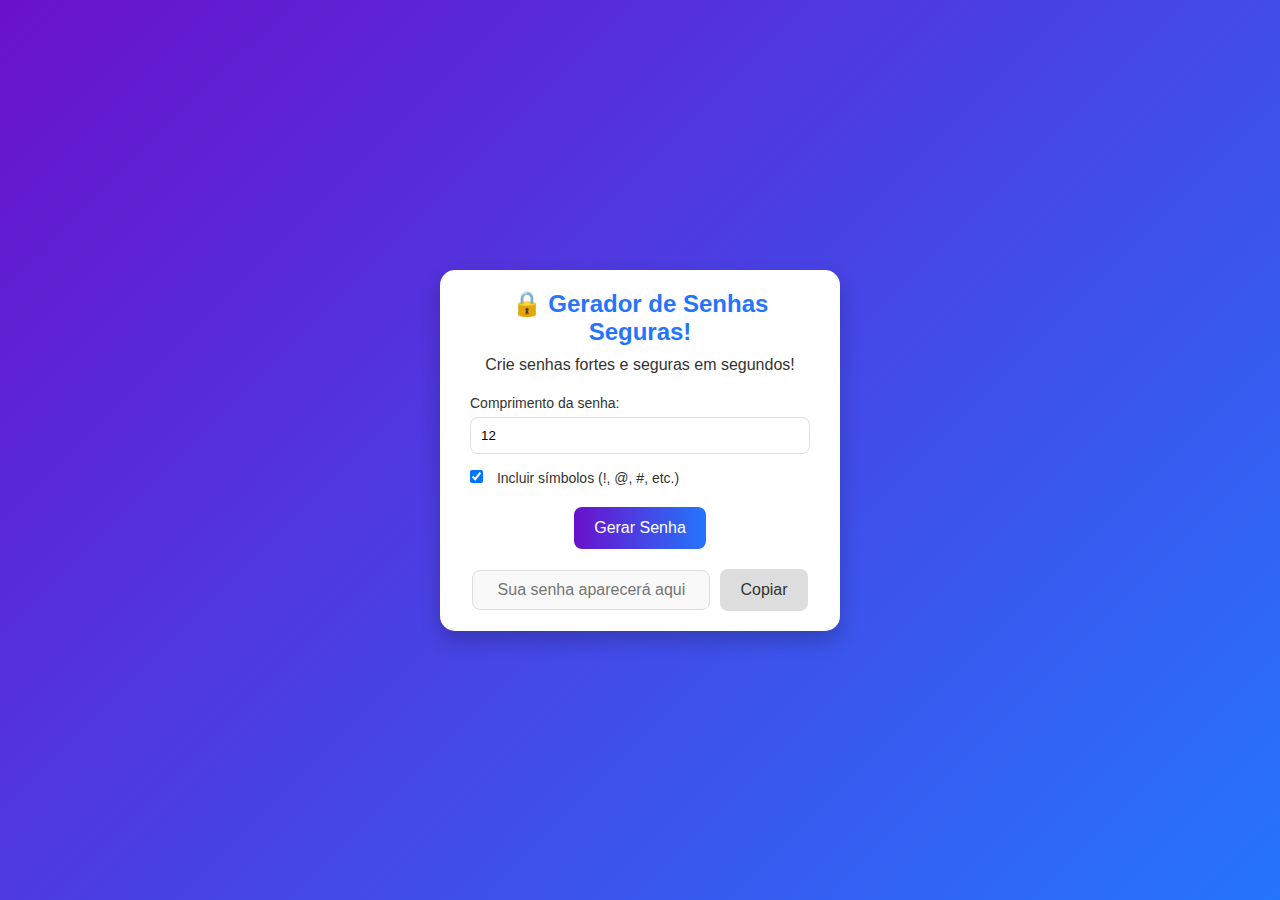
<file: Gerador_de_Senhas/index.html>
<!DOCTYPE html>
<html lang="en">
<head>
  <meta charset="UTF-8">
  <meta name="viewport" content="width=device-width, initial-scale=1.0">
  <title>Gerador de Senhas Seguras</title>
  <link rel="stylesheet" href="styles.css">
</head>
<body>
  <div class="container">
    <header>
      <h1>🔒 Gerador de Senhas Seguras! </h1>
      <p>Crie senhas fortes e seguras em segundos!</p>
    </header>

    <div class="settings">
      <div class="setting-group">
        <label for="length">Comprimento da senha:</label>
        <input type="number" id="length" min="4" max="32" value="12">
      </div>

      <div class="setting-group">
        <label for="include-symbols">
          <input type="checkbox" id="include-symbols" checked>
          Incluir símbolos (!, @, #, etc.)
        </label>
      </div>
    </div>

    <button id="generate-btn" class="btn-primary">Gerar Senha</button>

    <div class="output">
      <input type="text" id="password-output" readonly placeholder="Sua senha aparecerá aqui">
      <button id="copy-btn" class="btn-secondary">Copiar</button>
    </div>
  </div>

  <script src="script.js"></script>
</body>
</html>
</file>
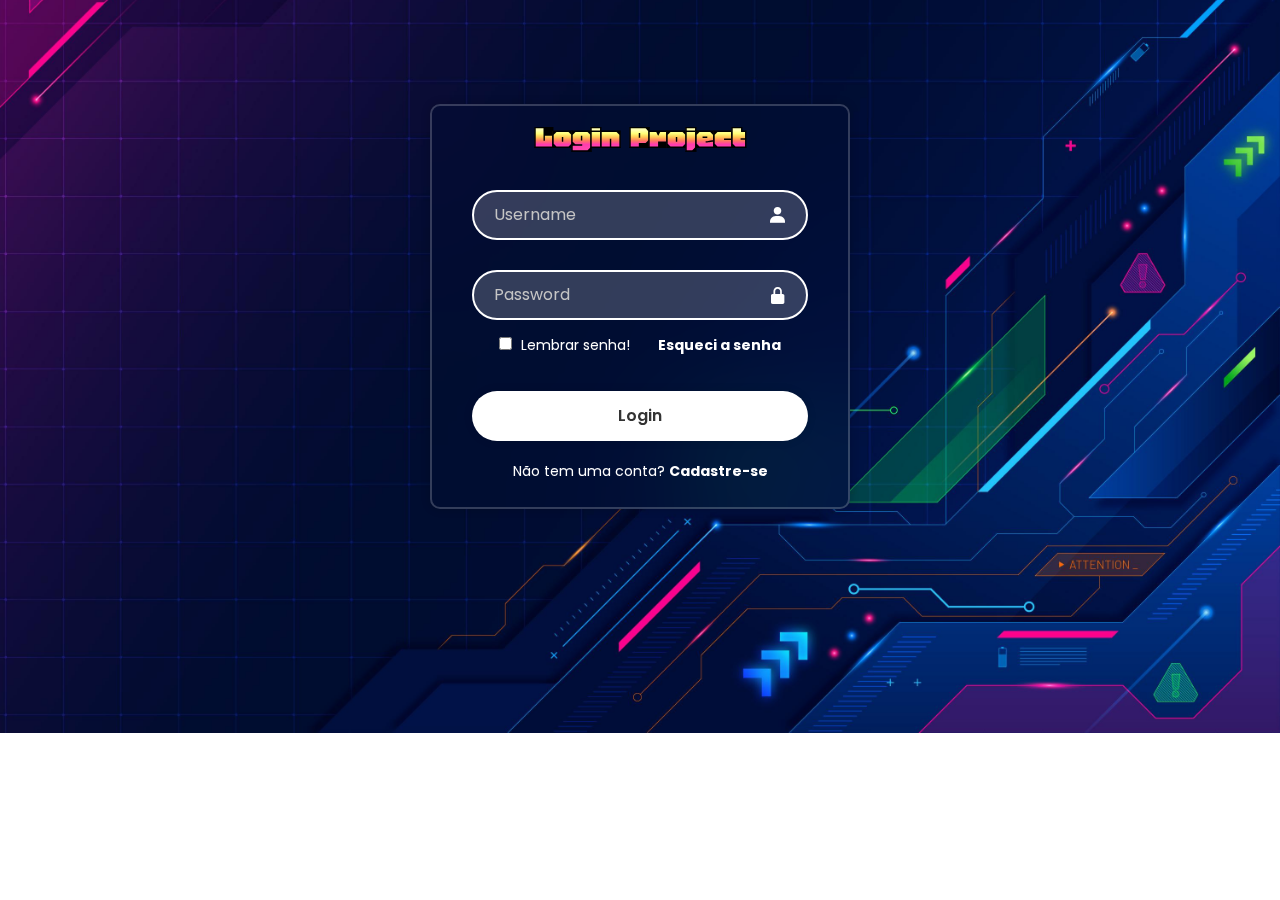
<file: LoginProject/index.html>
<!DOCTYPE html>
<html lang="pt-br">


<head>
    <meta charset="UTF-8">
    <meta name="viewport" content="width=device-width, initial-scale=1.0">
    <link href='https://unpkg.com/boxicons@2.1.4/css/boxicons.min.css' rel='stylesheet'>
    <link rel="stylesheet" href="styles.css">
    <title>Login Project</title>
</head>


<body>
    <main class="container">
        <form>
            <h1>Login Project</h1>
            

            <div class="input-box">
                <input placeholder="Username" type="email">
                <i class="bx bxs-user"></i>
            </div>
            

            <div class="input-box">
                <input placeholder="Password" type="password">
                <i class="bx bxs-lock-alt"></i>
            </div>


            <div class="remember">
                <label>
                    <input type="checkbox">
                    Lembrar senha!
                </label>
                <a href="#">Esqueci a senha</a>
            </div>


            <button type="submit" class="login">Login</button>

            
            <div class="register-link">
                <p>Não tem uma conta? <a href="#">Cadastre-se</a></p>
            </div>


        </form>
    
    </main>
</body>



</html>
</file>
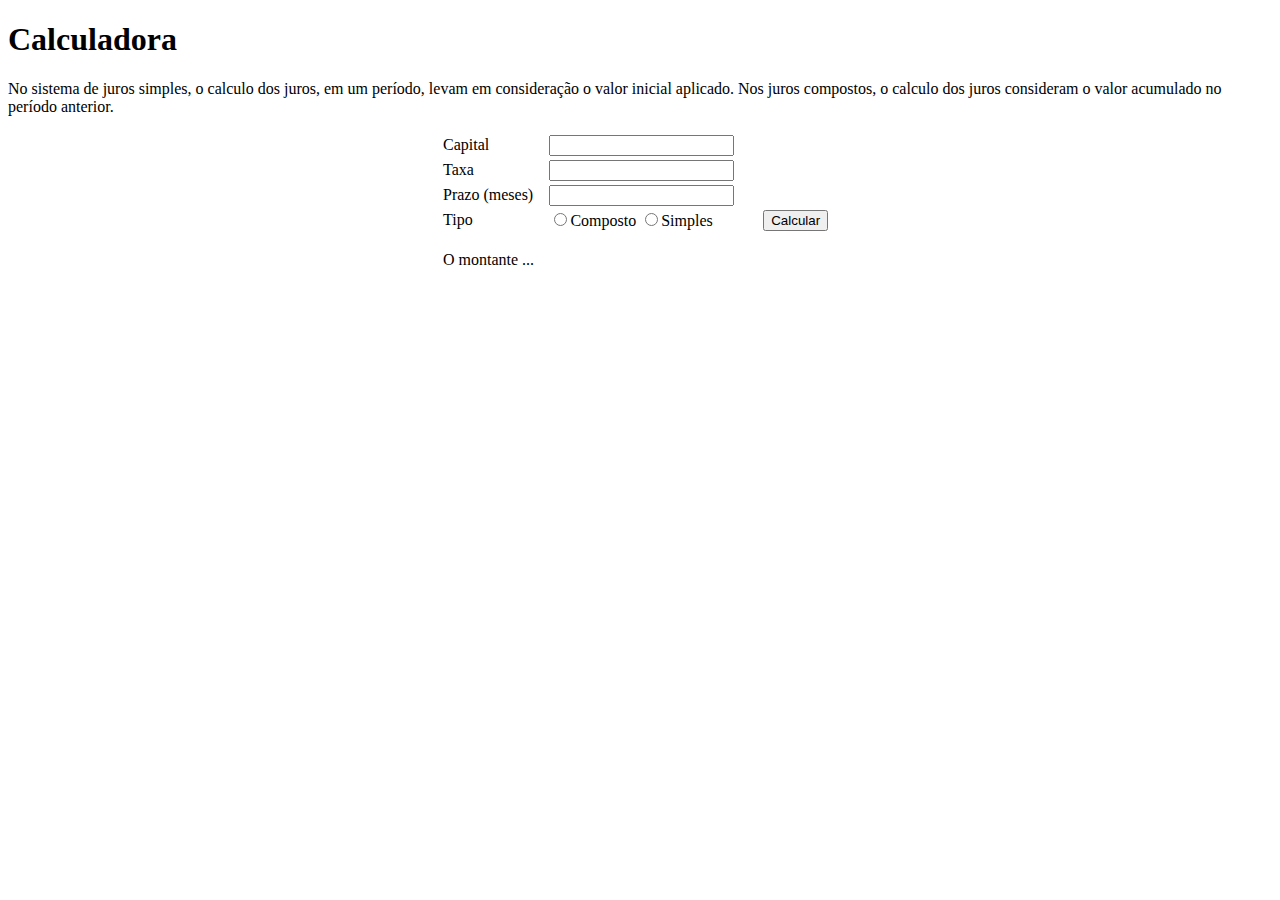
<file: CalculadoraJurosCompleta/Indeex.html>
<!DOCTYPE HTML>

<html>

<!-- No head(cabeçalho), deve ser incluido o código em JavaScript-->

<head>

    <title>Calculadora de Juros</title>

    <script>

        // Factory: retorna um objeto (coleção de atributos)

        function RecuperarDados() {
            var C, i, n, tipo;
            return({
                C : parseFloat(document.getElementById("_Capital").value),
                i : parseFloat(document.getElementById("_Taxa").value),
                n : parseFloat(document.getElementById("_Prazo").value),
                tipo : document.querySelector("input[name=tipo]:checked").value
            });
        }

        function CalcularMontante() {

            var Dados = RecuperarDados();
            var M;
            var J;

            if (Dados.tipo == "Composto") {
                M = Dados.C * (1 + Dados.i) ** Dados.n;
                J = M - Dados.C;
            } else {
                M = Dados.C * (1 + Dados.i * Dados.n);
                J = M - Dados.C;
            }

            var str = "O montante da aplicação é de <b><font color = green>R$ " + M.toFixed(2);
            str = str + "</font></b> e os juros são de <b><font color = red>R$ " + J.toFixed(2);
            str = str + "</font></b>";
            str = "<center>" + str + "</center>"

            document.getElementById("Resposta").innerHTML = str;

        }

    </script>

</head>

<!-- No body(corpo), deve ser incluido o código HTML e nome das variáveis para o JavaScript reconhecer-->

<body>

    <h1>Calculadora</h1>

    <p>No sistema de juros simples, o calculo dos juros, em um período, levam em consideração o valor inicial aplicado. Nos juros compostos, o calculo dos juros consideram o valor acumulado no período anterior.</p>

    <table border = "0" align="center" width = "400px">

        <!-- 1ª linha -->

        <tr>
            <td>Capital</td>
            <td><input type = "text" id = "_Capital"></td>
            <td></td>
        </tr>

        <!-- 2ª linha -->

        <tr>
            <td>Taxa</td>
            <td><input type = "text" id = "_Taxa"></td>
            <td></td>
        </tr>

        <!-- 3ª linha -->

        <tr>
            <td>Prazo (meses)</td>
            <td><input type = "text" id = "_Prazo"></td>
            <td></td>
        </tr>

        <!-- 4ª linha -->

        <tr>
            <td>Tipo</td>
            <td>
                <input type = "radio" id = "_Tipo" name = "tipo" value = "Composto">Composto
                <input type = "radio" id = "_Tipo" name = "tipo" value = "Simples">Simples
            </td>
            <td>
                <button type = "button" onclick="CalcularMontante()">Calcular</button>
            </td>
        </tr>

        <!-- 5ª linha : nesta linha será mostrado o resultado dos cálculos-->

        <tr>
            <td colspan = "3" ><p id = "Resposta">O montante ...</p></td>
        </tr>

    </table>

</body>

</html>
</file>
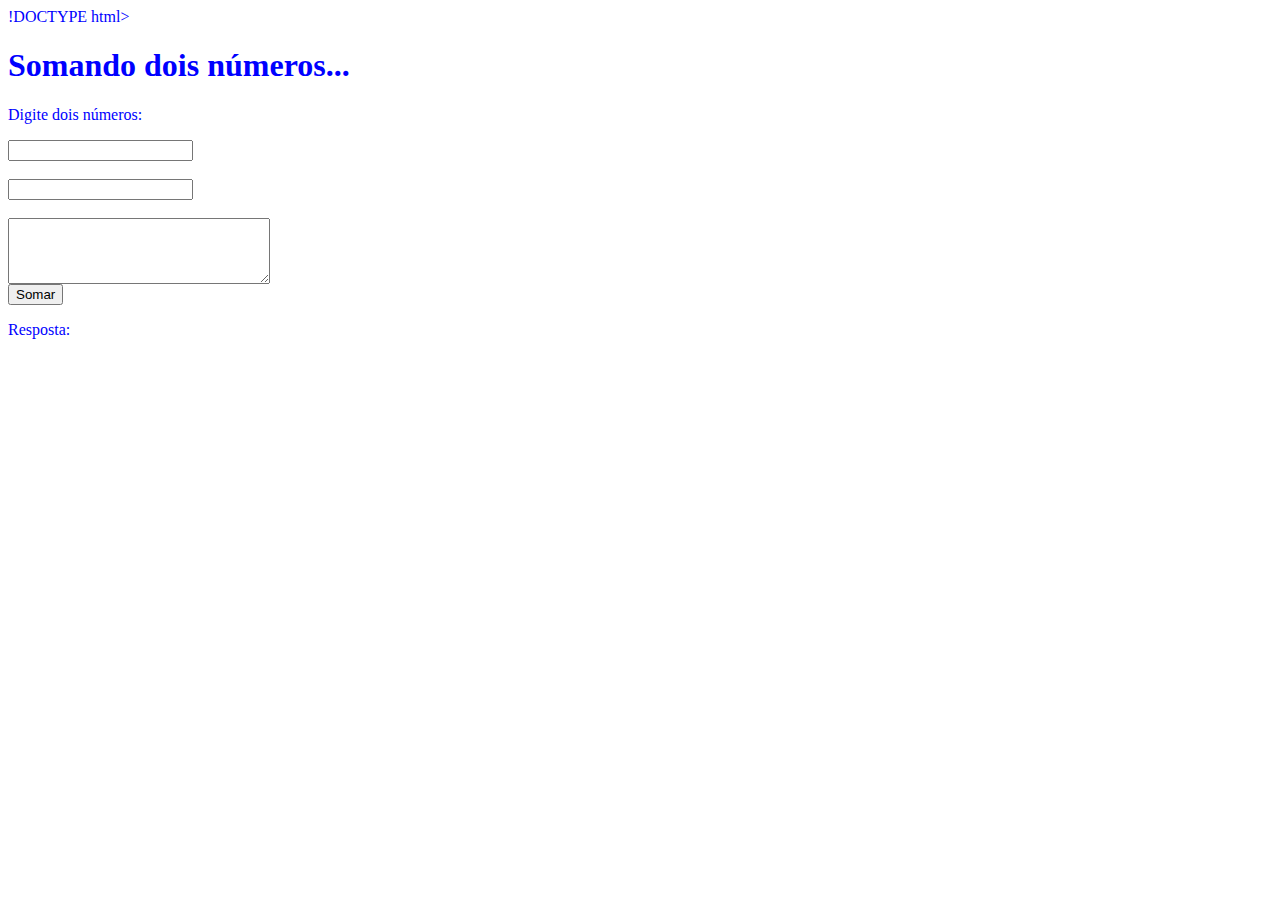
<file: CalculadoraSoma/Indeex.html>
!DOCTYPE html> 
<html> 
<head> 
    <script>                                               
        function Soma(){ 
            var e1 = parseInt(document.getElementById("V1").value);         //FAZ A SOMA DE DOIS NUMEROS INTEIROS                   
            var e2 = parseInt(document.getElementById("V2").value);                    
            var X = "Resposta: " 
            X = X + "<font color = red> <b>";     
            X = X + (e1 + e2); 
            X = X + "</b</font>"; 
            document.getElementById("res").innerHTML = X; 
            document.getElementById("str").innerHTML = "Resposta é: " + (e1 + e2);       
            "Resposta: " + (e1 + e2);  
        } 
    
    </script> 
        
        </head>                                           
            <body text = "blue"> 
               <h1>Somando dois números...</h1> 
               <p>Digite dois números: </p> 
               <input type = "text" id = "V1"><br><br> 
               <input type = "text" id = "V2"><br><br> 
               <textarea id = "str" rows="4" cols="30"></textarea><br>         
               <button type = "button" onclick="Soma()" >Somar</button> 
               <p id = "res"> Resposta: </p> 
            </body> 
</html>
</file>
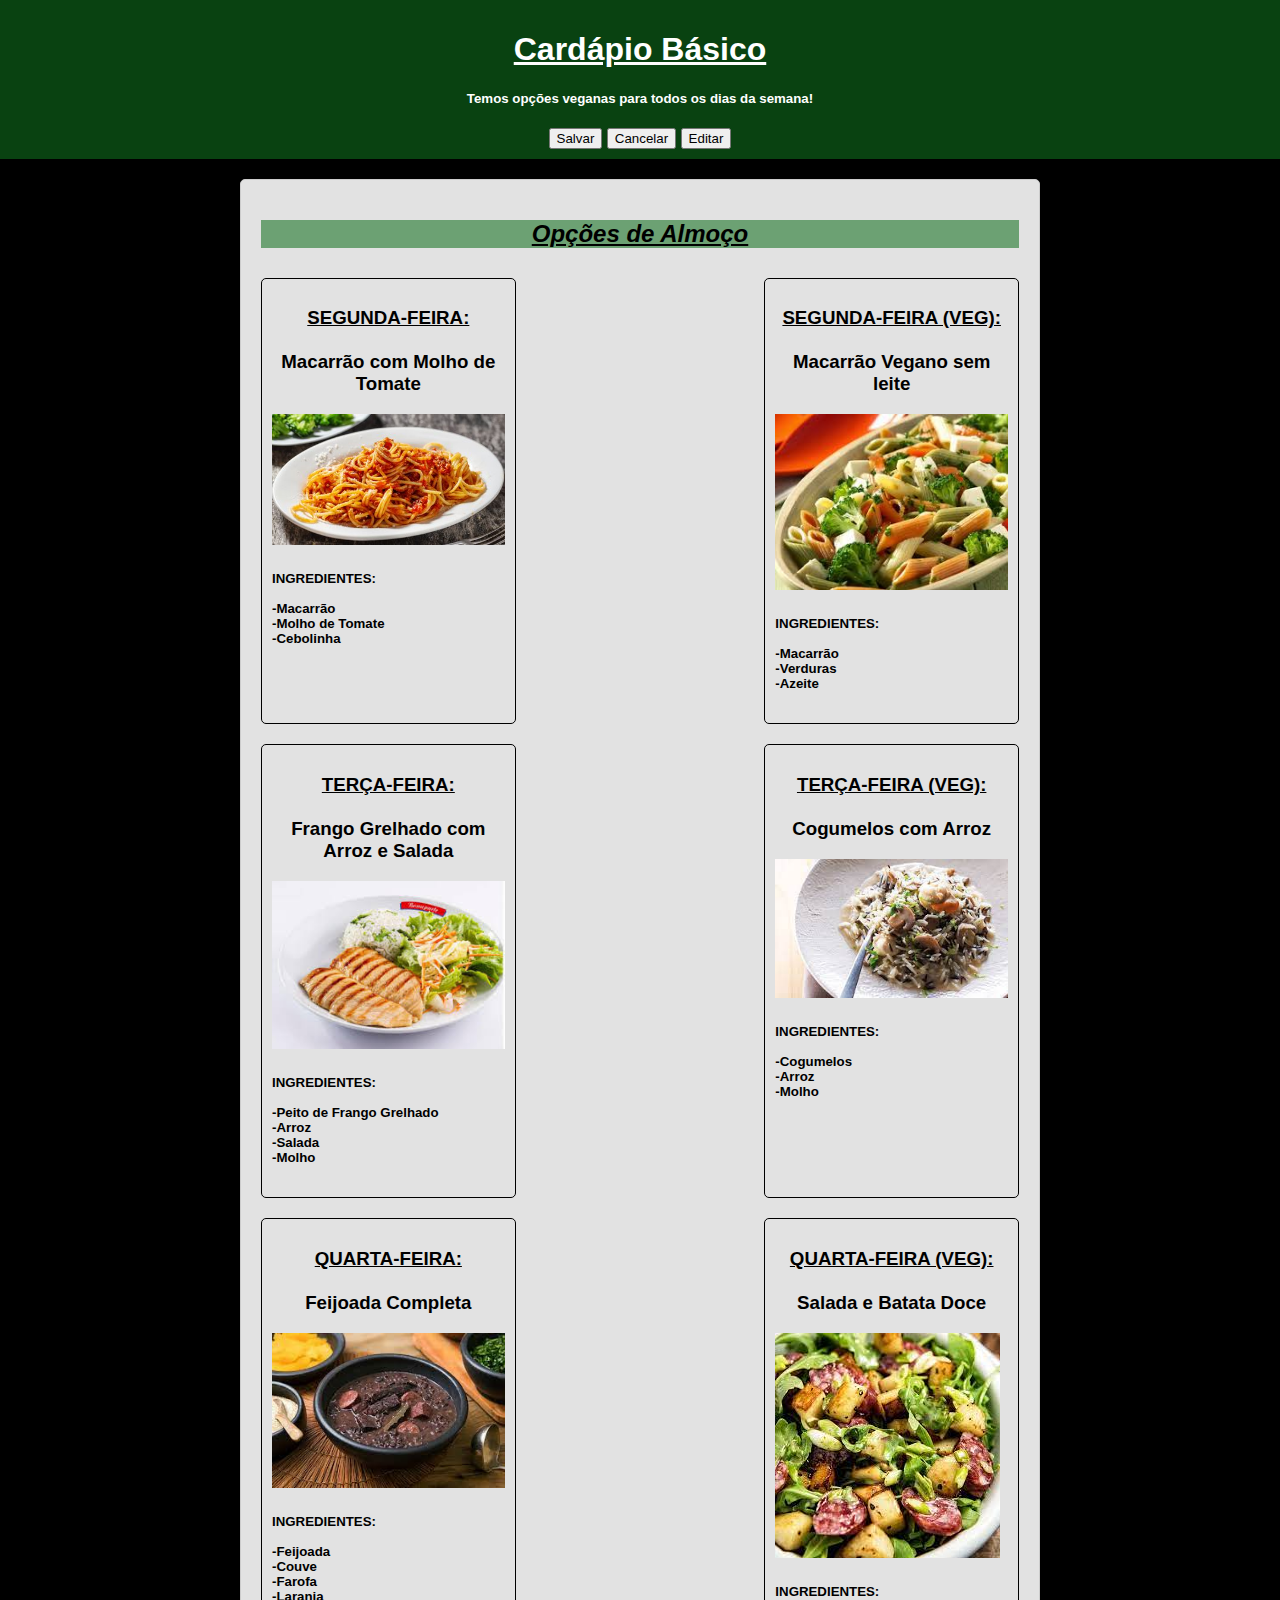
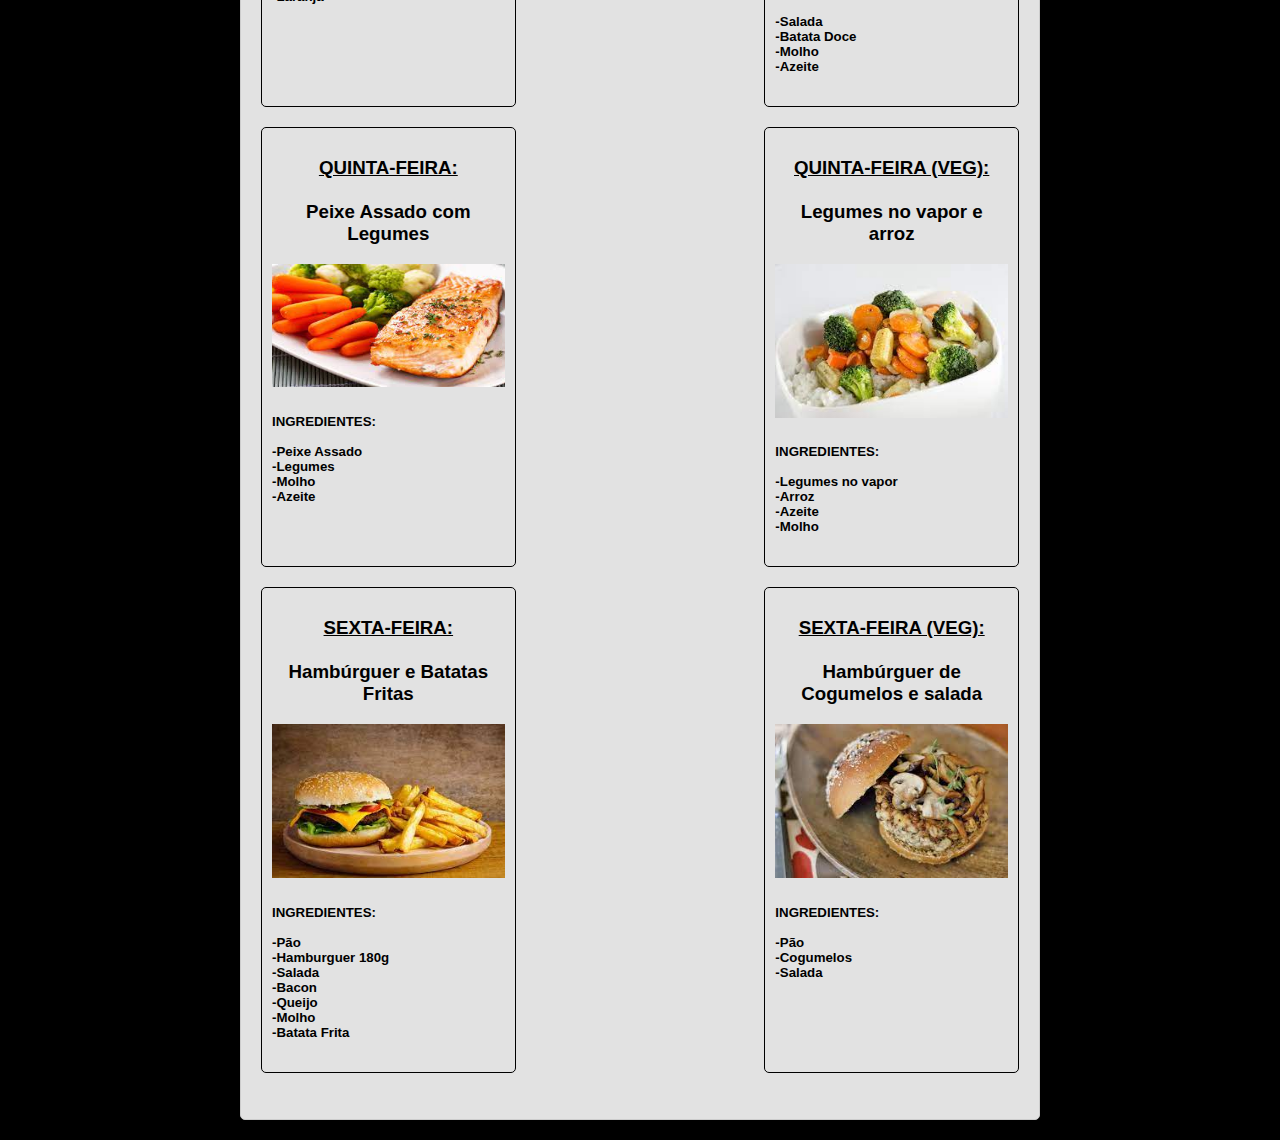
<file: CardapioBasico/Indeex.html>
<!DOCTYPE html>
<html lang="pt-BR">
<head>
    <meta charset="UTF-8">
    <meta name="viewport" content="width=device-width, initial-scale=1.0">
    <link rel="stylesheet" href="styles.css">
    <title>Cardápio Básico</title>
</head>
<body>
    <header>
        <h1><u>Cardápio Básico</u></h1>
        <h5>Temos opções veganas para todos os dias da semana!</h5>
        <button class="save-button" style="display: Salvar;">Salvar</button>
        <button class="cancel-button" style="display:Cancelar;">Cancelar</button>
        <button class="edit-button" onclick="enableEditMode(0)">Editar</button>
    </header>
    
    <main>
        <section id="menu">
            <h2><i><u>Opções de Almoço</u></i></h2>
            <ul class="menu-list">
                <li class="menu-item">
                    <h3><u>SEGUNDA-FEIRA:</u><br><br> Macarrão com Molho de Tomate</h3>
                    <img src="Imagens/1macarrao.jpg" alt="">
                    <h5>INGREDIENTES:<br><br>-Macarrão<br>-Molho de Tomate<br>-Cebolinha</h5>
                </li>
                <li class="menu-item">
                    <h3><u>SEGUNDA-FEIRA (VEG):</u><br><br> Macarrão Vegano sem leite</h3>
                    <img src="Imagens/2macarrasveg.jfif" alt="">
                    <h5>INGREDIENTES:<br><br>-Macarrão<br>-Verduras<br>-Azeite</h5>
                </li>
                <li class="menu-item">
                    <h3><u>TERÇA-FEIRA:</u><br><br> Frango Grelhado com Arroz e Salada</h3>
                    <img src="Imagens/3frangog.jfif" alt="">
                    <h5>INGREDIENTES:<br><br>-Peito de Frango Grelhado<br>-Arroz<br>-Salada<br>-Molho</h5>
                </li>
                <li class="menu-item">
                    <h3><u>TERÇA-FEIRA (VEG):</u><br><br> Cogumelos com Arroz</h3>
                    <img src="Imagens/4cogucomarroz.jfif" alt="">
                    <h5>INGREDIENTES:<br><br>-Cogumelos<br>-Arroz<br>-Molho</h5>
                </li>
                <li class="menu-item">
                    <h3><u>QUARTA-FEIRA:</u><br><br> Feijoada Completa</h3>
                    <img src="Imagens/5feijuca.jfif" alt="">
                    <h5>INGREDIENTES:<br><br>-Feijoada<br>-Couve<br>-Farofa<br>-Laranja</h5>
                </li>
                <li class="menu-item">
                    <h3><u>QUARTA-FEIRA (VEG):</u><br><br> Salada e Batata Doce</h3>
                    <img src="Imagens/6saladbatatadoce.jfif" alt="">
                    <h5>INGREDIENTES:<br><br>-Salada<br>-Batata Doce<br>-Molho<br>-Azeite</h5>
                </li>
                <li class="menu-item">
                    <h3><u>QUINTA-FEIRA:</u><br><br> Peixe Assado com Legumes</h3>
                    <img src="Imagens/7peixelegumes.jfif" alt="">
                    <h5>INGREDIENTES:<br><br>-Peixe Assado<br>-Legumes<br>-Molho<br>-Azeite</h5>
                </li>
                <li class="menu-item">
                    <h3><u>QUINTA-FEIRA (VEG):</u><br><br> Legumes no vapor e arroz</h3>
                    <img src="Imagens/8legumesvapor.jfif" alt="">
                    <h5>INGREDIENTES:<br><br>-Legumes no vapor<br>-Arroz<br>-Azeite<br>-Molho</h5>
                </li>
                <li class="menu-item">
                    <h3><u>SEXTA-FEIRA:</u><br><br> Hambúrguer e Batatas Fritas</h3>
                    <img src="Imagens/9hamburgue.jfif" alt="">
                    <h5>INGREDIENTES:<br><br>-Pão<br>-Hamburguer 180g<br>-Salada<br>-Bacon<br>-Queijo<br>-Molho<br>-Batata Frita</h5>
                </li>
                <li class="menu-item">
                    <h3><u>SEXTA-FEIRA (VEG):</u><br><br> Hambúrguer de Cogumelos e salada</h3>
                    <img src="Imagens/hamburguercogu.jfif" alt="">
                    <h5>INGREDIENTES:<br><br>-Pão<br>-Cogumelos<br>-Salada </h5>
                </li>
            </ul>
        </section>
    </main>

    <script>
        // Função para ativar o modo de edição
        function enableEditMode(index) {
            const menuItem = document.querySelectorAll(".menu-item")[index];
            const name = menuItem.querySelector("h3");
            const image = menuItem.querySelector("img");
            const ingredients = menuItem.querySelector("h5");
    
            const nameInput = document.createElement("input");
            nameInput.setAttribute("type", "text");
            nameInput.value = name.textContent;
    
            const imageInput = document.createElement("input");
            imageInput.setAttribute("type", "file");
    
            const ingredientsInput = document.createElement("textarea");
            ingredientsInput.textContent = ingredients.textContent;
    
            menuItem.replaceChild(nameInput, name);
            menuItem.replaceChild(imageInput, image);
            menuItem.replaceChild(ingredientsInput, ingredients);
    
            const editButton = menuItem.querySelector(".edit-button");
            editButton.style.display = "none";
    
            const saveButton = menuItem.querySelector(".save-button");
            saveButton.style.display = "block";
            saveButton.onclick = function () {
                saveMenuItem(index);
            };
    
            const cancelButton = menuItem.querySelector(".cancel-button");
            cancelButton.style.display = "block";
            cancelButton.onclick = function () {
                cancelEdit(index);
            };
        }
    
        // Função para salvar as alterações
        function saveMenuItem(index) {
            const menuItem = document.querySelectorAll(".menu-item")[index];
            const nameInput = menuItem.querySelector("input[type='text']");
            const imageInput = menuItem.querySelector("input[type='file']");
            const ingredientsInput = menuItem.querySelector("textarea");
    
            const name = menuItem.querySelector("h3");
            const image = menuItem.querySelector("img");
            const ingredients = menuItem.querySelector("h5");
    
            name.textContent = nameInput.value;
            ingredients.textContent = ingredientsInput.value;
    
            if (imageInput.files.length > 0) {
                const file = imageInput.files[0];
                const reader = new FileReader();
                reader.onload = function () {
                    image.src = reader.result;
                };
                reader.readAsDataURL(file);
            }
    
            cancelEdit(index);
        }
    
        // Função para cancelar a edição
        function cancelEdit(index) {
            const menuItem = document.querySelectorAll(".menu-item")[index];
            const nameInput = menuItem.querySelector("input[type='text']");
            const imageInput = menuItem.querySelector("input[type='file']");
            const ingredientsInput = menuItem.querySelector("textarea");
    
            const name = menuItem.querySelector("h3");
            const image = menuItem.querySelector("img");
            const ingredients = menuItem.querySelector("h5");
    
            nameInput.value = name.textContent;
            imageInput.value = "";
            ingredientsInput.value = ingredients.textContent;
    
            menuItem.replaceChild(name, nameInput);
            menuItem.replaceChild(image, imageInput);
            menuItem.replaceChild(ingredients, ingredientsInput);
    
            const editButton = menuItem.querySelector(".edit-button");
            editButton.style ;display = "block";
    
            const saveButton = menuItem.querySelector(".save-button");
            saveButton.style.display = "none";
    
            const cancelButton = menuItem.querySelector(".cancel-button");
            cancelButton.style.display = "none";
        }
    </script>
    
</body>
</html>
</file>
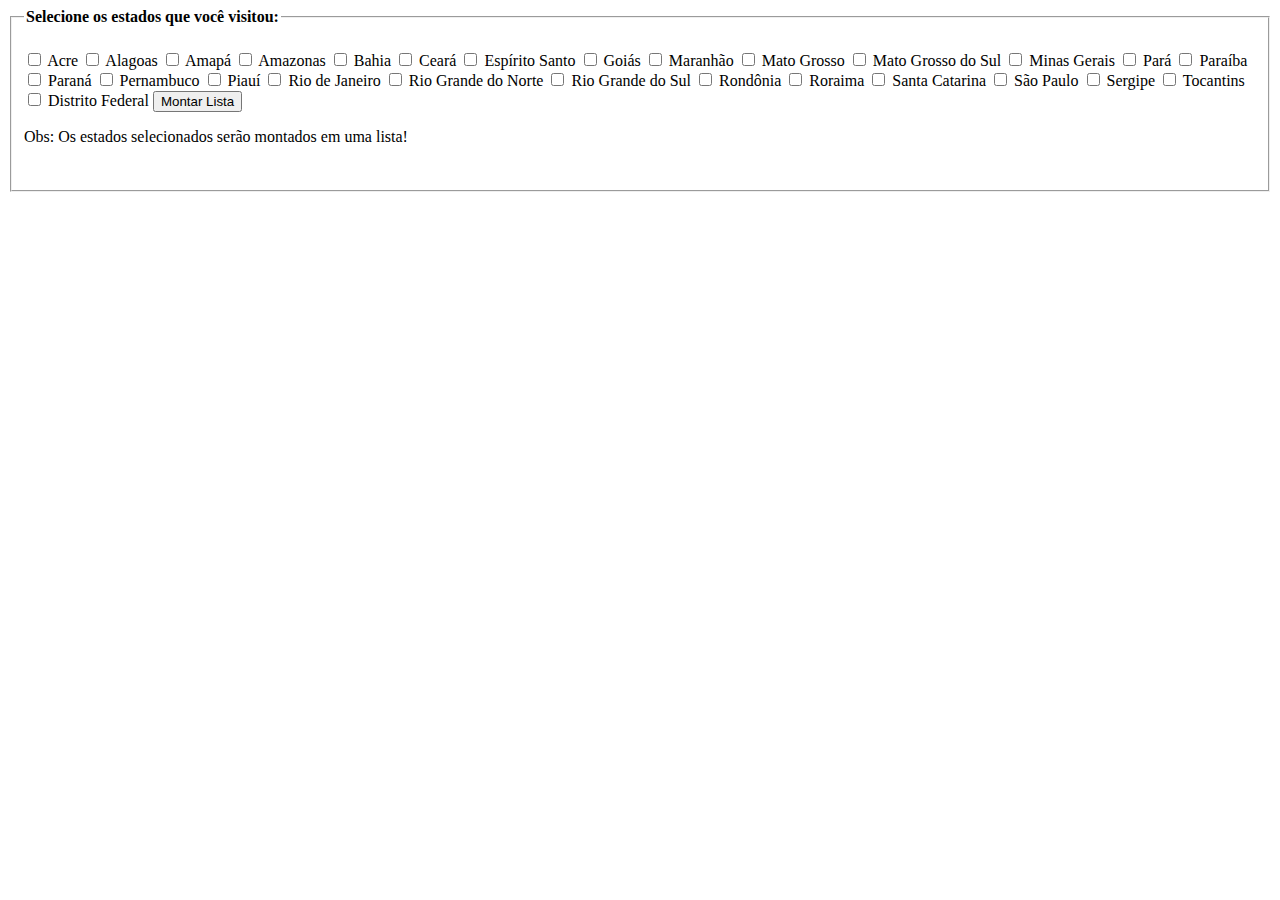
<file: ListaEstadosBR/Indeex.html>
<!DOCTYPE html>
<html>
<head>
    <title>Lista de Estados</title>
</head>

<body>
    <fieldset>
        <legend><b>Selecione os estados que você visitou: </b></legend><br>
        <input type = "checkbox" id = "AC" name = "Estado" value ="Acre">
        <label for = "Acre">Acre</label>
        <input type = "checkbox" id = "AL" name = "Estado" value ="Alagoas">
        <label for = "Alagoas">Alagoas</label>
        <input type = "checkbox" id = "AP" name = "Estado" value ="Amapá">
        <label for = "Amapá">Amapá</label>
        <input type = "checkbox" id = "AM" name = "Estado" value ="Amazonas">
        <label for = "Amazonas">Amazonas</label>
        <input type = "checkbox" id = "BA" name = "Estado" value ="Bahia">
        <label for = "Bahia">Bahia</label>
        <input type = "checkbox" id = "CE" name = "Estado" value ="Ceará">
        <label for = "Ceará">Ceará</label>
        <input type = "checkbox" id = "ES" name = "Estado" value ="Espírito Santo">
        <label for = "Espírito Santo">Espírito Santo</label>
        <input type = "checkbox" id = "GO" name = "Estado" value ="Goiás">
        <label for = "Goiás">Goiás</label>
        <input type = "checkbox" id = "MA" name = "Estado" value ="Maranhão">
        <label for = "Maranhão">Maranhão</label>
        <input type = "checkbox" id = "MT" name = "Estado" value ="Mato Grosso">
        <label for = "Mato Grosso">Mato Grosso</label>
        <input type = "checkbox" id = "MS" name = "Estado" value ="Mato Grosso do Sul">
        <label for = "Mato Grosso do Sul">Mato Grosso do Sul</label>
        <input type = "checkbox" id = "MG" name = "Estado" value ="Minas Gerais">
        <label for = "Minas Gerais">Minas Gerais</label>
        <input type = "checkbox" id = "PA" name = "Estado" value ="Pará">
        <label for = "Pará">Pará</label>
        <input type = "checkbox" id = "PB" name = "Estado" value ="Paraíba">
        <label for = "Paraíba">Paraíba</label>
        <input type = "checkbox" id = "PR" name = "Estado" value ="Paraná">
        <label for = "Paraná">Paraná</label>
        <input type = "checkbox" id = "PE" name = "Estado" value ="Pernambuco">
        <label for = "Pernambuco">Pernambuco</label>
        <input type = "checkbox" id = "PI" name = "Estado" value ="Piauí">
        <label for = "Piauí">Piauí</label>
        <input type = "checkbox" id = "RJ" name = "Estado" value ="Rio de Janeiro">
        <label for = "Rio de Janeiro">Rio de Janeiro</label>
        <input type = "checkbox" id = "RN" name = "Estado" value ="Rio Grande do Norte">
        <label for = "Rio Grande do Norte">Rio Grande do Norte</label>
        <input type = "checkbox" id = "RS" name = "Estado" value ="Rio Grande do Sul">
        <label for = "Rio Grande do Sul">Rio Grande do Sul</label>
        <input type = "checkbox" id = "RO" name = "Estado" value ="Rondônia">
        <label for = "Rondônia">Rondônia</label>
        <input type = "checkbox" id = "RR" name = "Estado" value ="Roraima">
        <label for = "Roraima">Roraima</label>
        <input type = "checkbox" id = "SC" name = "Estado" value ="Santa Catarina">
        <label for = "Santa Catarina">Santa Catarina</label>
        <input type = "checkbox" id = "SP" name = "Estado" value ="São Paulo">
        <label for = "São Paulo">São Paulo</label>
        <input type = "checkbox" id = "SE" name = "Estado" value ="Sergipe">
        <label for = "Sergipe">Sergipe</label>
        <input type = "checkbox" id = "TO" name = "Estado" value ="Tocantins">
        <label for = "Tocantins">Tocantins</label>
        <input type = "checkbox" id = "DF" name = "Estado" value ="Distrito Federal">
        <label for = "Distrito Federal">Distrito Federal</label>
        <button id="montar-lista" class="btnMontarLista">Montar Lista</button>
        <p id = "Resposta">Obs: Os estados selecionados serão montados em uma lista!</p><br>
    </fieldset>

    <script>
        var montarLista = document.querySelector("#montar-lista");
        montarLista.addEventListener ("click", function(){
        var Str = "";
        var checkboxes = document.querySelectorAll('input[type=checkbox]:checked');
        for (var i = 0; i < checkboxes.length; i++)
        Str = Str + i + " " + checkboxes[i].id + " " + checkboxes[i].value + "<br>";
        document.getElementById("Resposta").innerHTML = Str;
        }
        );
    </script>
</body>

</html>
</file>
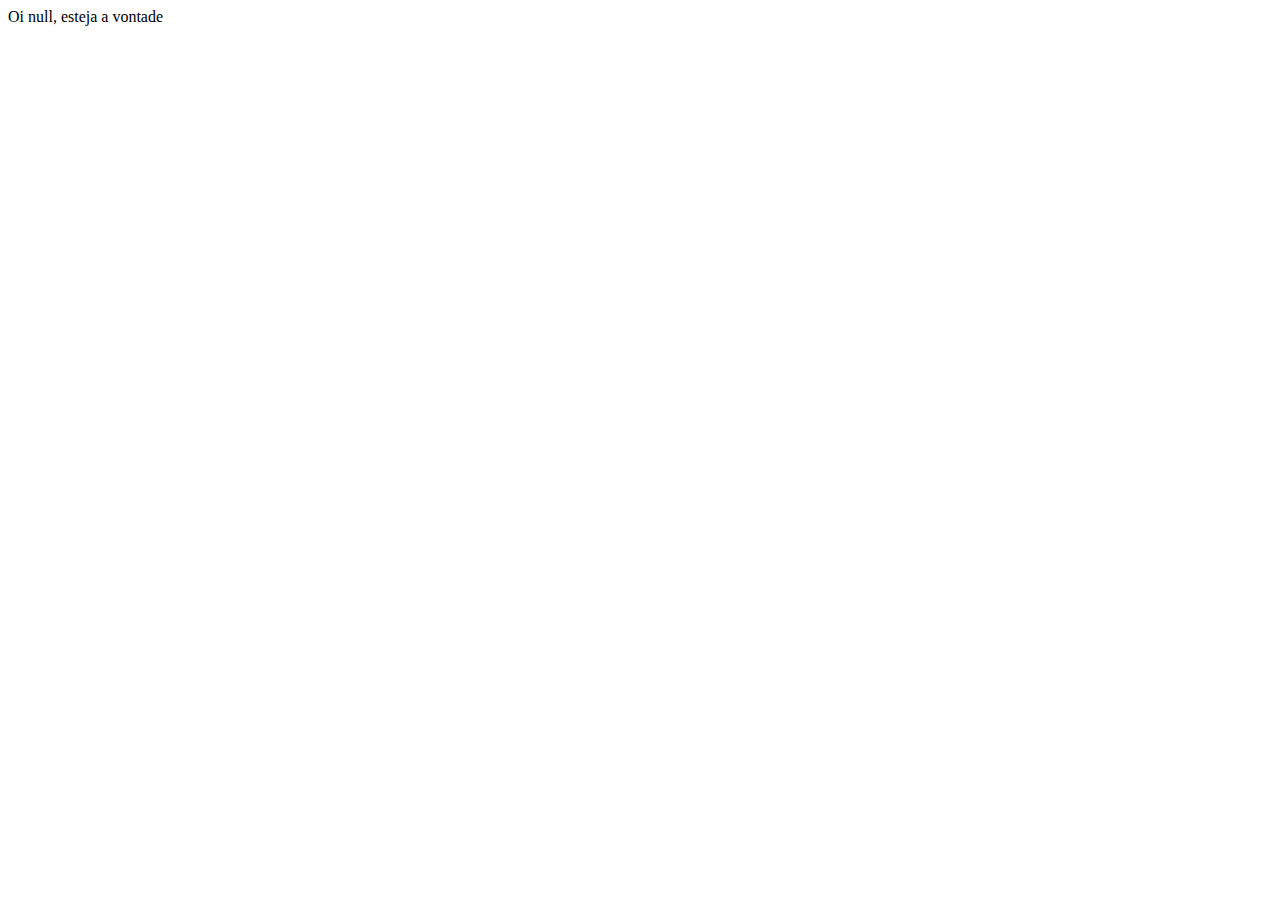
<file: MensagemNavegadorAba/Indeex.html>
<!DOCTYPE HTML>   
<html>
	<body>
		<script type = "text/javascript">
			//<![CDATA[[
		    /* Script de Boas Vindas */
            var NOME; //Declaracao de Variavel
			NOME = prompt ("Entre com seu nome: " , "Digite-o aqui: ");
			document.write ("Oi " + NOME + ", esteja a vontade");
			//]]>
		</script>
		
<body>
</html>
</file>
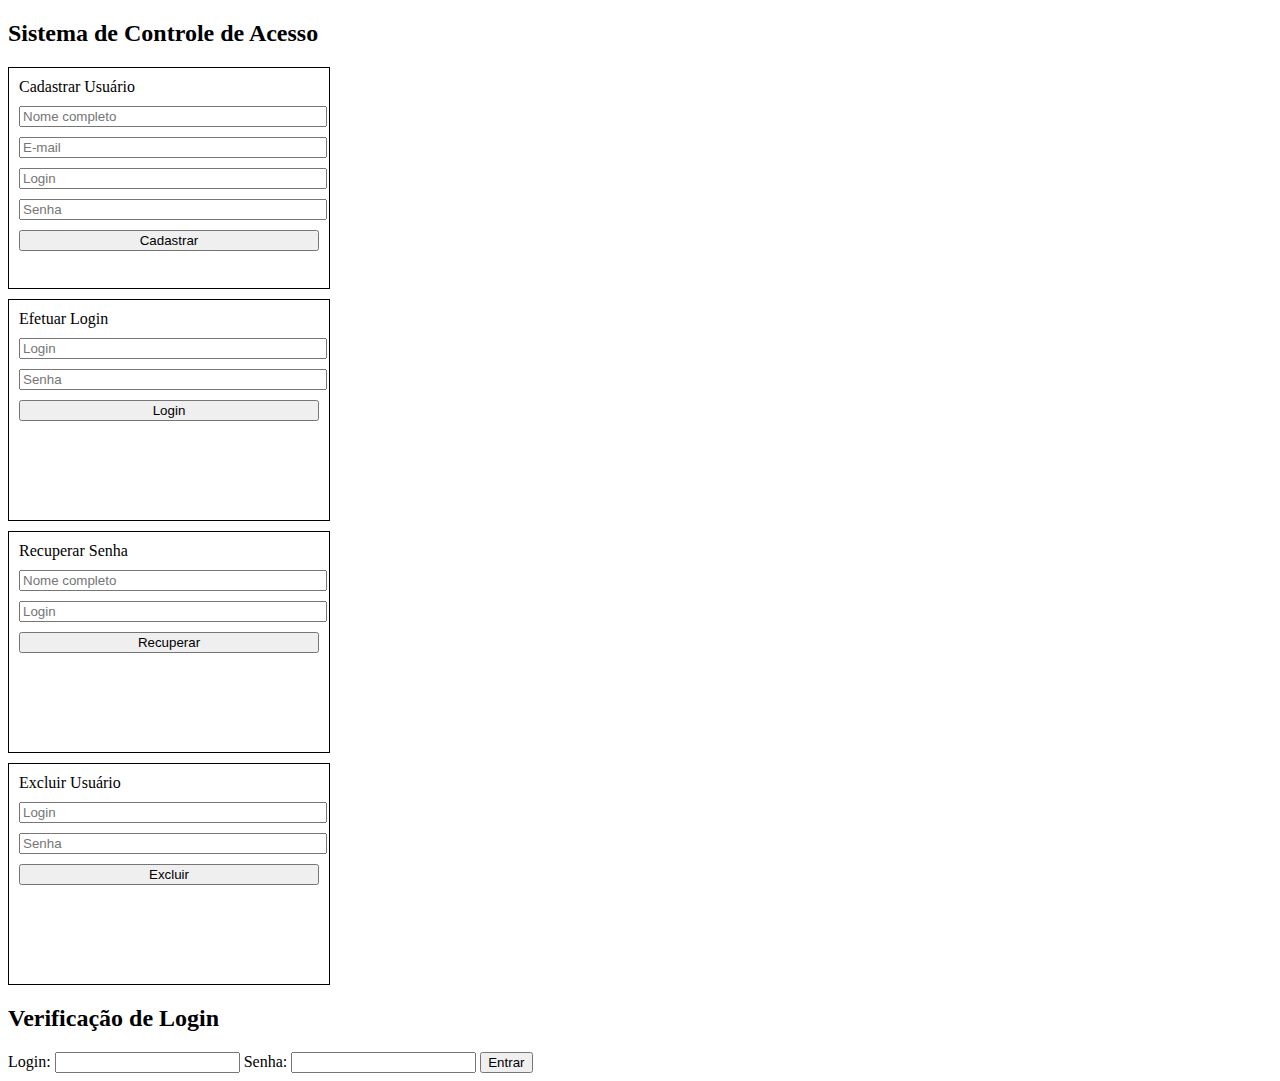
<file: ConexaoFrontEnd-BancoDados/SystemCadastroUsuário/conexao.html>
<!DOCTYPE html>
<html>
<head>
    <title>Sistema de Controle de Acesso</title>
    <style>
        .box {
            width: 300px;
            height: 200px;
            border: 1px solid black;
            padding: 10px;
            margin-bottom: 10px;
        }

        .box a {
            text-decoration: none;
            color: black;
            display: block;
            margin-bottom: 10px;
        }

        .box input[type="text"], .box input[type="password"] {
            width: 100%;
            margin-bottom: 10px;
        }

        .box button {
            width: 100%;
        }
    </style>
</head>
<body>
    <h2>Sistema de Controle de Acesso</h2>
    <div class="box">
        <a href="#" onclick="cadastrarUsuario()">Cadastrar Usuário</a>
        <input type="text" placeholder="Nome completo">
        <input type="text" placeholder="E-mail">
        <input type="text" placeholder="Login">
        <input type="password" placeholder="Senha">
        <button onclick="cadastrar()">Cadastrar</button>
    </div>
    <div class="box">
        <a href="#" onclick="efetuarLogin()">Efetuar Login</a>
        <input type="text" placeholder="Login">
        <input type="password" placeholder="Senha">
        <button onclick="login()">Login</button>
    </div>
    <div class="box">
        <a href="#" onclick="recuperarSenha()">Recuperar Senha</a>
        <input type="text" placeholder="Nome completo">
        <input type="text" placeholder="Login">
        <button onclick="recuperar()">Recuperar</button>
    </div>
    <div class="box">
        <a href="#" onclick="excluirUsuario()">Excluir Usuário</a>
        <input type="text" placeholder="Login">
        <input type="password" placeholder="Senha">
        <button onclick="excluir()">Excluir</button>
    </div>

    <h2>Verificação de Login</h2>

    <form action="verificar-login" method="POST">
        <label for="login">Login:</label>
        <input type="text" id="login" name="login" required>

        <label for="senha">Senha:</label>
        <input type="password" id="senha" name="senha" required>

        <button type="submit">Entrar</button>
    </form>

    <script>
        
        var str = "http://localhost:8080/";
        str = str + "conexaum.js?";

        window.location.href + str;

        function cadastrarUsuario() {
            alert("Opção: Cadastrar Usuário");
        }

        function efetuarLogin() {
            alert("Opção: Efetuar Login");
        }

        function recuperarSenha() {
            alert("Opção: Recuperar Senha");
        }

        function excluirUsuario() {
            alert("Opção: Excluir Usuário");
        }

        function cadastrar() {
            alert("Cadastrando usuário...");
            // Aqui você pode adicionar o código JavaScript para cadastrar o usuário.
        }

        function login() {
            alert("Efetuando login...");
            // Aqui você pode adicionar o código JavaScript para efetuar o login do usuário.
        }

        function recuperar() {
            alert("Recuperando senha...");
            // Aqui você pode adicionar o código JavaScript para recuperar a senha do usuário.
        }

        function excluir() {
            alert("Excluindo usuário...");
            // Aqui você pode adicionar o código JavaScript para excluir o usuário.
        }

    </script>
</body>
</html>
</file>
<file: Gerador_de_Senhas/styles.css>
/* Estilos básicos */
* {
    margin: 0;
    padding: 0;
    box-sizing: border-box;
  }
  
  body {
    font-family: 'Arial', sans-serif;
    background: linear-gradient(135deg, #6a11cb, #2575fc);
    color: #fff;
    display: flex;
    justify-content: center;
    align-items: center;
    height: 100vh;
    overflow: hidden;
  }
  
  /* Container principal */
  .container {
    background: #fff;
    color: #333;
    padding: 20px 30px;
    border-radius: 15px;
    box-shadow: 0 10px 20px rgba(0, 0, 0, 0.2);
    text-align: center;
    width: 100%;
    max-width: 400px;
    animation: fadeIn 1s ease-out;
  }
  
  @keyframes fadeIn {
    from {
      opacity: 0;
      transform: translateY(-20px);
    }
    to {
      opacity: 1;
      transform: translateY(0);
    }
  }
  
  /* Header */
  header h1 {
    font-size: 24px;
    color: #2575fc;
  }
  
  header p {
    font-size: 16px;
    margin: 10px 0 20px;
  }
  
  /* Configurações */
  .settings {
    margin-bottom: 20px;
    text-align: left;
  }
  
  .setting-group {
    margin-bottom: 15px;
  }
  
  label {
    font-size: 14px;
  }
  
  input[type="number"] {
    width: 100%;
    padding: 10px;
    border-radius: 8px;
    border: 1px solid #ddd;
    margin-top: 5px;
  }
  
  input[type="checkbox"] {
    margin-right: 10px;
  }
  
  /* Botões */
  button {
    padding: 12px 20px;
    font-size: 16px;
    border-radius: 8px;
    cursor: pointer;
    transition: all 0.3s ease;
  }
  
  .btn-primary {
    background: linear-gradient(90deg, #6a11cb, #2575fc);
    color: #fff;
    border: none;
  }
  
  .btn-primary:hover {
    background: linear-gradient(90deg, #2575fc, #6a11cb);
  }
  
  .btn-secondary {
    background: #ddd;
    color: #333;
    border: none;
  }
  
  .btn-secondary:hover {
    background: #ccc;
  }
  
  /* Campo de saída */
  .output {
    display: flex;
    align-items: center;
    justify-content: center;
    gap: 10px;
    margin-top: 20px;
  }
  
  #password-output {
    width: 70%;
    padding: 10px;
    border-radius: 8px;
    border: 1px solid #ddd;
    text-align: center;
    font-size: 16px;
    background: #f9f9f9;
    color: #333;
  }
  
  /* Rodapé */
  footer {
    margin-top: 20px;
    font-size: 14px;
    color: #fff;
  }
</file>
<file: LoginProject/styles.css>
@import url('https://fonts.googleapis.com/css2?family=Honk&display=swap');
@import url('https://fonts.googleapis.com/css2?family=Poppins:ital,wght@0,100;0,200;0,300;0,400;0,500;0,600;0,700;0,800;0,900;1,100;1,200;1,300;1,400;1,500;1,600;1,700;1,800;1,900&display=swap');

h1{
    font-family: "Honk", serif;    
}

*{
    margin: 0;
    padding: 0;
    box-sizing: border-box;
    font-family: "Poppins", sans-serif;
}

body{
    display:flex;
    justify-content: center;
    align-items: center;
    min-height: 68vh;
    background-image: url('img/planodefundo2.jpg');
    background-size: 100%;
    background-position: center;
    background-repeat: no-repeat;
}

.container{
    width: 420px;
    background-color: transparent;
    border: 2px solid rgba(255, 255, 255, .2);
    border-radius: 10px;
    color: white;
    padding: 10px 40px;
    box-shadow: 0 0 10px rgba(0, 0, 0, .2);
    backdrop-filter: blur(50px);
}

.container h1{
    font-size: 36px;
    text-align: center;
}

.input-box{
    position: relative;
    width: 100%;
    height: 50px;
    margin: 30px 0;
}

.input-box input{
    width: 100%;
    height: 100%;
    background-color: rgba(255, 255, 255, .2);
    border: 2px solid white;
    border-radius: 40px;
    outline: none;
    font-size: 16px;
    color: white;
    padding: 20px 45px 20px 20px;
}

.input-box input::placeholder{
    color: #c5c5c5;
}

.input-box i {
    position: absolute;
    right: 20px;
    top: 50%;
    transform: translateY(-50%);
    font-size: 20px;
}

.remember{
    font-size: 14px;
    text-align: center;
    align-items: center;
    display: flex;
    justify-content: space-evenly;
    margin: -15px 0 15px;
}

.remember label input{
    accent-color: white;
    margin-right: 5px;
}

.remember a{
        font-weight: 700;
    text-decoration: none;
    color: white;
}

.remember a:hover{
    text-decoration: underline;
}

.login{
    width: 100%;
    height: 50px;
    background-color: white;
    border: none;
    border-radius: 40px;
    cursor: pointer;
    font-size: 16px;
    color: #333;
    font-weight: 600;
    box-shadow: 0 0 10px rgba(0, 0, 0, .1);
    margin-top: 20px;
}

.login:hover{
    background-color: transparent;
    border: 2px solid rgba(255, 255, 255, .2);
    color: white;
    transition: 0.5s;
}

.register-link{
    font-size: 14px;
    text-align: center;
    margin: 20px 0 15px;
}

.register-link a{
    text-decoration: none;
    color: white;
    font-weight: 700;
}

.register-link a:hover{
    text-decoration: underline;
}
</file>
<file: CardapioBasico/styles.css>
/* Estilização básica */
body {
    background-color: #000000;
    font-family: Arial, sans-serif;
    margin: 0;
    padding: 0;
}

header {
    background-color: #094211;
    color: #fff;
    text-align: center;
    padding: 10px;
}

main {
    max-width: 800px;
    margin: 0 auto;
    padding: 20px;
}

#menu {
    background-color: #e2e2e2;
    border: 1px solid #ccc;
    padding: 20px;
    border-radius: 5px;
}

#menu h2 {
    background-color: #6ca173;
    text-align: center;
}

.menu-list {
    list-style: none;
    padding: 0;
    display: flex;
    flex-wrap: wrap;
    justify-content: space-between;
}

.menu-item {
    width: calc(33.33% - 20px); /* Para três colunas com margem entre elas */
    margin: 10px 0;
    padding: 10px;
    border: 1px solid #000000;
    border-radius: 5px;
}

/* Estilização das imagens */
.menu-item img {
    max-width: 100%;
    height: auto;
}

/* Estilização das opções de almoço */
.menu-item h3 {
    text-align: center;
}
</file>
